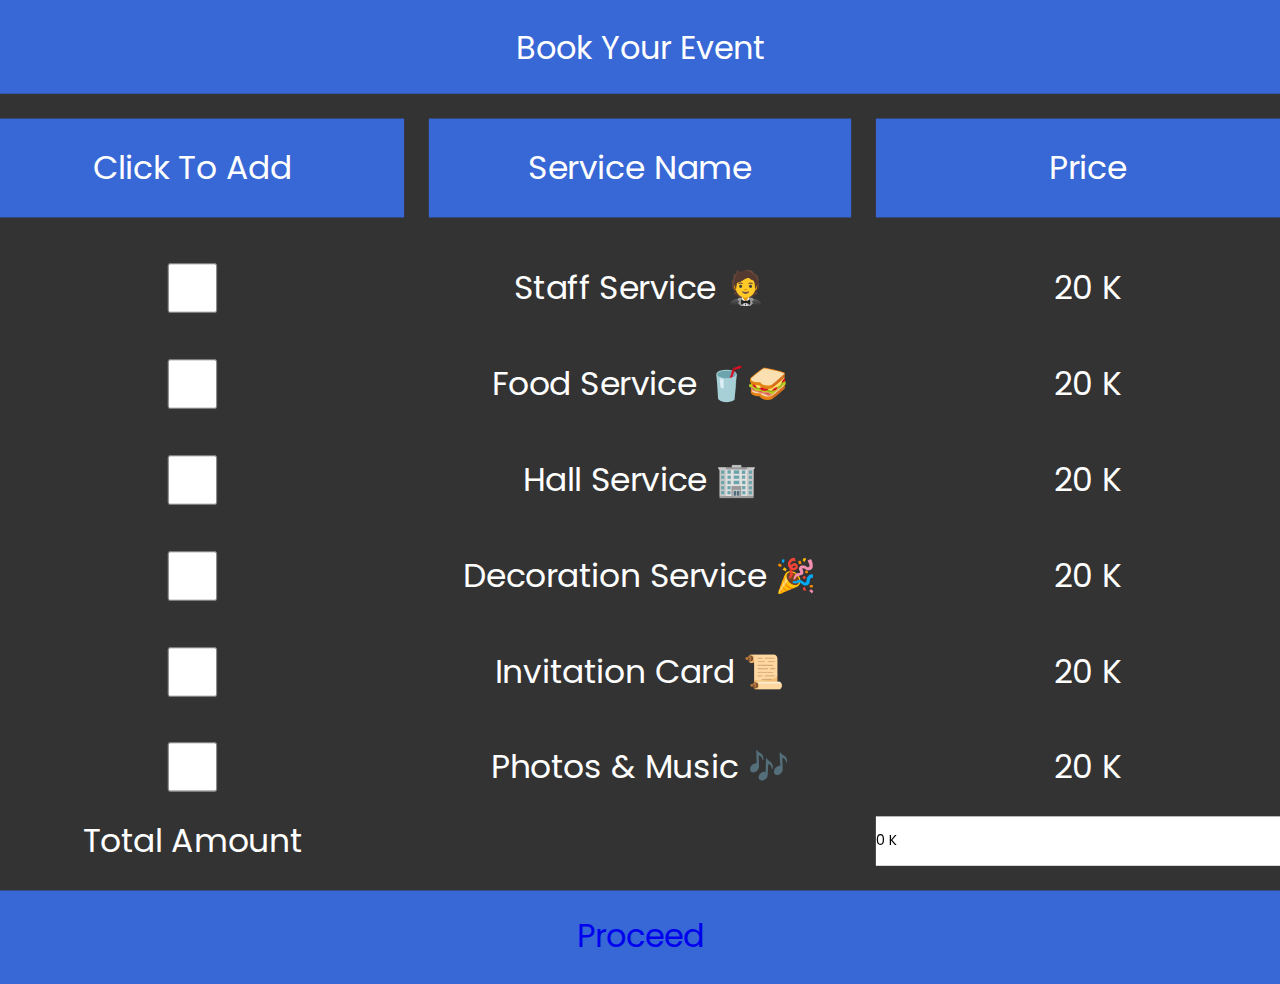
<file: booking.html>
<!DOCTYPE html>
<html lang="en">
<head>
    <meta charset="UTF-8">
    <meta name="viewport" content="width=device-width, initial-scale=1.0">
    <title>Booking</title>
    <style>
        @import url("https://fonts.googleapis.com/css2?family=Poppins:wght@200;300;400;500;600;700&display=swap");

        :root {
            --theme-color: #3867d6;
        }

        * {
            font-family: "Poppins", sans-serif;
            margin: 0;
            padding: 0;
            box-sizing: border-box;
            outline: none;
            border: none;
            text-decoration: none;
            text-transform: capitalize;
            transition: 0.2s linear;
        }

        form {
            background: var(--theme-color);
            color: #fff;
            padding: 1.5rem 0;
            font-size: 2rem;
            display: grid;
            grid-template-columns: repeat(auto-fit, minmax(25rem, 1fr));
            gap: 1.5rem;
            transform: scale(1.03);
            background: #333;
            border-radius: 0.5rem;
            text-align: center;
        }

        div {
            background: var(--theme-color);
            color: #fff;
            padding: 1.5rem 0;
            font-size: 2rem;
            display: grid;
            grid-template-columns: repeat(auto-fit, minmax(25rem, 1fr));
            gap: 1.5rem;
            text-align: center;
        }

        #grid {
            background: var(--theme-color);
            color: #fff;
            padding: 1.5rem 0;
            font-size: 2rem;
            display: grid;
            grid-template-columns: repeat(auto-fit, minmax(25rem, 1fr));
            gap: 1.5rem;
            transform: scale(1.03);
            background: #333;
            border-radius: 0.5rem;
            text-align: center;
        }

        label #total {
            background: var(--theme-color);
            color: #fff;
            padding: 1.5rem 0;
            font-size: 2rem;
            display: grid;
            grid-column: 2/-1;
            grid-template-columns: repeat(auto-fit, minmax(25rem, 1fr));
            gap: 1.5rem;
            transform: scale(1.03);
            background: #333;
            border-radius: 0.5rem;
            text-align: center;
        }
    </style>
</head>
<body>
    <div>
        Book Your Event
    </div>
    <div id="grid">
        <div id="item1">Click To Add</div>
        <div id="item2">Service Name</div>
        <div id="item3">Price</div>
    </div>
    
    <form id="service-form" action="/book" method="POST">
        <input type="checkbox" id="service1" name="service1" data-price="20">
        <label for="service1">Staff Service 🤵</label>
        <label for="price1">20 K</label>
    </form>
    <form id="service-form" action="/book" method="POST">
        <input type="checkbox" id="service2" name="service2" data-price="20">
        <label for="service2">Food Service 🥤🥪</label>
        <label for="price2">20 K</label>
    </form>
    <form id="service-form" action="">
        <input type="checkbox" id="service3" name="service3" data-price="20">
        <label for="service3">Hall Service 🏢</label>
        <label for="price3">20 K</label>
    </form>
    <form id="service-form">
        <input type="checkbox" id="service4" name="service4" data-price="20">
        <label for="service4">Decoration Service 🎉</label>
        <label for="price4">20 K</label>
    </form>
    <form id="service-form">
        <input type="checkbox" id="service5" name="service5" data-price="20">
        <label for="service5">Invitation Card 📜</label>
        <label for="price5">20 K</label>
    </form>
    <form id="service-form">
        <input type="checkbox" id="service6" name="service6" data-price="20">
        <label for="service6">Photos & Music 🎶</label>
        <label for="price6">20 K</label>
        <label for="total">Total Amount</label>
        <label for="baank"> </label>
        <input type="text" id="total-amount" readonly>    
    </form>

    <div>
        <a href="pay.html" target="_blank" class="btn">Proceed</a>
    </div>

    <script>
        document.addEventListener('DOMContentLoaded', () => {
            const checkboxes = document.querySelectorAll('input[type="checkbox"]');
            const totalAmountInput = document.getElementById('total-amount');
            let totalAmount = 0;

            const updateTotalAmount = () => {
                totalAmount = 0;
                checkboxes.forEach(checkbox => {
                    if (checkbox.checked) {
                        totalAmount += parseInt(checkbox.getAttribute('data-price'));
                    }
                });
                totalAmountInput.value = `${totalAmount} K`;
            };

            checkboxes.forEach(checkbox => {
                checkbox.addEventListener('change', updateTotalAmount);
            });

            // Initialize the total amount on page load in case any checkboxes are pre-checked
            updateTotalAmount();
        });

        src="calculation.js"
    </script>
</body>
</html>
</file>
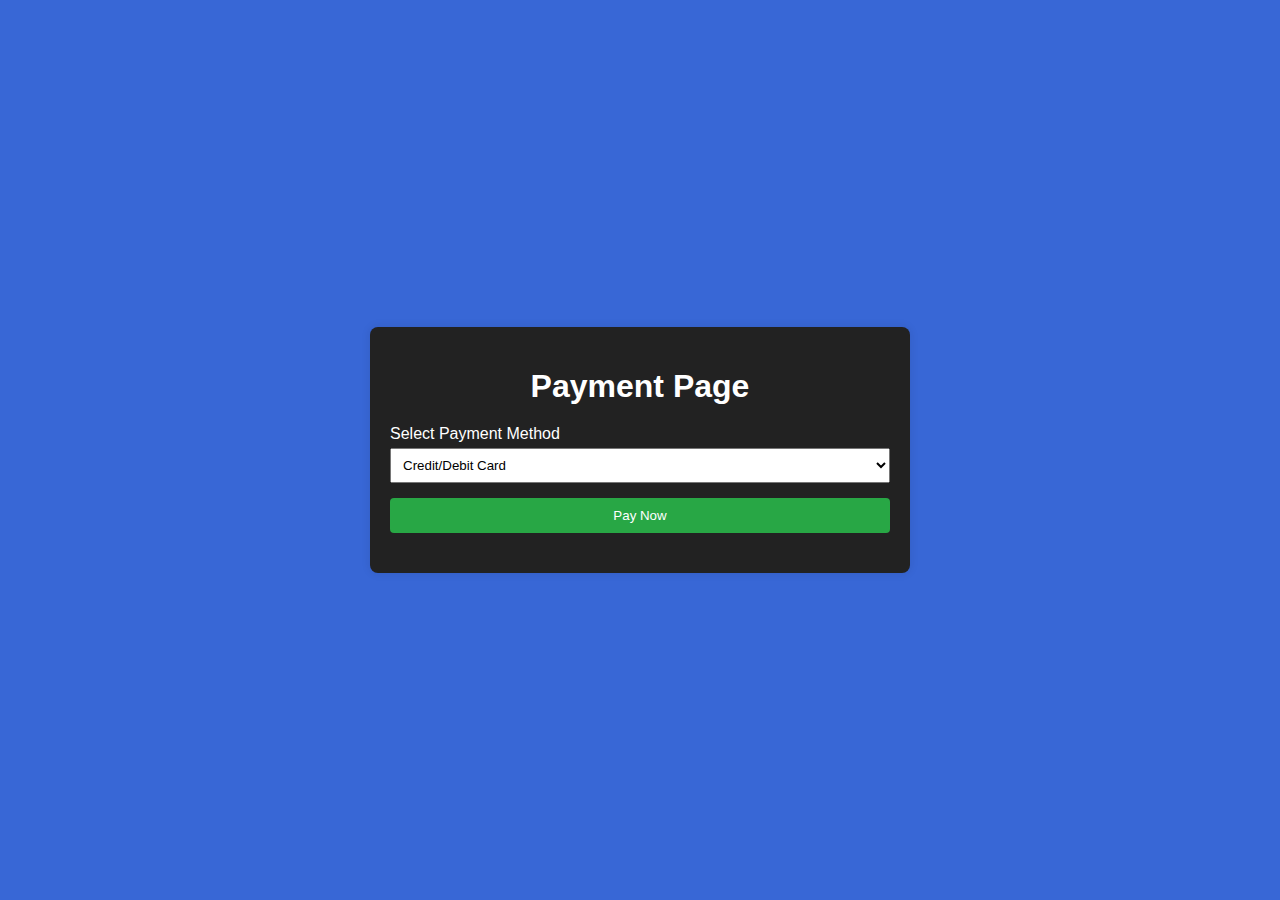
<file: pay.html>
<!DOCTYPE html>
<html lang="en">
<head>
    <meta charset="UTF-8">
    <meta name="viewport" content="width=device-width, initial-scale=1.0">
    <title>Payment Page</title>
    <link rel="stylesheet" href="pay.css">
</head>
<body>
    <div class="payment-container">
        <h1>Payment Page</h1>
        <form id="payment-form">
            <div class="form-group">
                <label for="payment-method">Select Payment Method</label>
                <select id="payment-method" name="payment-method">
                    <option value="credit-card">Credit/Debit Card</option>
                    <option value="bank-transfer">Bank Transfer</option>
                    <option value="digital-wallet">Digital Wallet</option>
                    <option value="upi">UPI</option>
                    <option value="net-banking">Net Banking</option>
                </select>
            </div>

            <!-- Credit/Debit Card Payment Fields -->
            <div id="credit-card-fields" class="payment-fields">
                <div class="form-group">
                    <label for="name">Name on Card</label>
                    <input type="text" id="name" name="name">
                </div>
                <div class="form-group">
                    <label for="card-number">Card Number</label>
                    <input type="text" id="card-number" name="card-number">
                </div>
                <div class="form-group">
                    <label for="expiry-date">Expiry Date (MM/YY)</label>
                    <input type="text" id="expiry-date" name="expiry-date">
                </div>
                <div class="form-group">
                    <label for="cvv">CVV</label>
                    <input type="text" id="cvv" name="cvv">
                </div>
            </div>

          

            <!-- Bank Transfer Payment Fields -->
            <div id="bank-transfer-fields" class="payment-fields">
                <div class="form-group">
                    <label for="account-name">Account Name</label>
                    <input type="text" id="account-name" name="account-name">
                </div>
                <div class="form-group">
                    <label for="account-number">Account Number</label>
                    <input type="text" id="account-number" name="account-number">
                </div>
                <div class="form-group">
                    <label for="bank-name">Bank Name</label>
                    <input type="text" id="bank-name" name="bank-name">
                </div>
            </div>

            <!-- Digital Wallet Payment Fields -->
            <div id="digital-wallet-fields" class="payment-fields">
                <div class="form-group">
                    <label for="wallet-id">Wallet ID</label>
                    <input type="text" id="wallet-id" name="wallet-id">
                </div>
                <div class="form-group">
                    <label for="wallet-provider">Wallet Provider</label>
                    <input type="text" id="wallet-provider" name="wallet-provider">
                </div>
            </div>

            <!-- UPI Payment Fields -->
            <div id="upi-fields" class="payment-fields">
                <div class="form-group">
                    <label for="upi-id">UPI ID</label>
                    <input type="text" id="upi-id" name="upi-id">
                </div>
                <div class="form-group">
                    <label for="upi-provider">UPI Provider</label>
                    <input type="text" id="upi-provider" name="upi-provider">
                </div>
            </div>

            <!-- Net Banking Payment Fields -->
            <div id="net-banking-fields" class="payment-fields">
                <div class="form-group">
                    <label for="bank-select">Select Bank</label>
                    <select id="bank-select" name="bank-select">
                        <option value="">Select your bank</option>
                        <option value="bank1">Bank 1</option>
                        <option value="bank2">Bank 2</option>
                        <option value="bank3">Bank 3</option>
                        <!-- Add more banks as needed -->
                    </select>
                </div>
                <div class="form-group">
                    <label for="account-number">Account Number</label>
                    <input type="text" id="account-number" name="account-number">
                </div>
            </div>

            <button type="submit">Pay Now</button>
        </form>
        <div id="message"></div>
    </div>
    <script src="pay.js"></script>
</body>
</html>
</file>
<file: pay.css>
/* pay.css */
@import url("https://fonts.googleapis.com/css2?family=Poppins:wght@200;300;400;500;600;700&display=swap");

:root {
    --theme-color: #3867d6;
    }

body {
    font-family: Arial, sans-serif;
    background-color: #f4f4f4;
    background: var(--theme-color);
    color: #fff;
    display: flex;
    justify-content: center;
    align-items: center;
    height: 100vh;
    margin: 0;
}

.payment-container {
    background: #222;
    padding: 20px;
    border-radius: 8px;
    box-shadow: 0 0 10px rgba(0, 0, 0, 0.1);
    width: 500px;
}

h1 {
    text-align: center;
    margin-bottom: 20px;
}

.form-group {
    margin-bottom: 15px;
}

.form-group label {
    display: block;
    margin-bottom: 5px;
}

.form-group input,
.form-group select {
    width: 100%;
    padding: 8px;
    box-sizing: border-box;
}

button {
    width: 100%;
    padding: 10px;
    background-color: #28a745;
    color: #fff;
    border: none;
    border-radius: 4px;
    cursor: pointer;
}

button:hover {
    background-color: #218838;
}

.payment-fields {
    display: none;
}

#message {
    margin-top: 20px;
    text-align: center;
}
</file>
